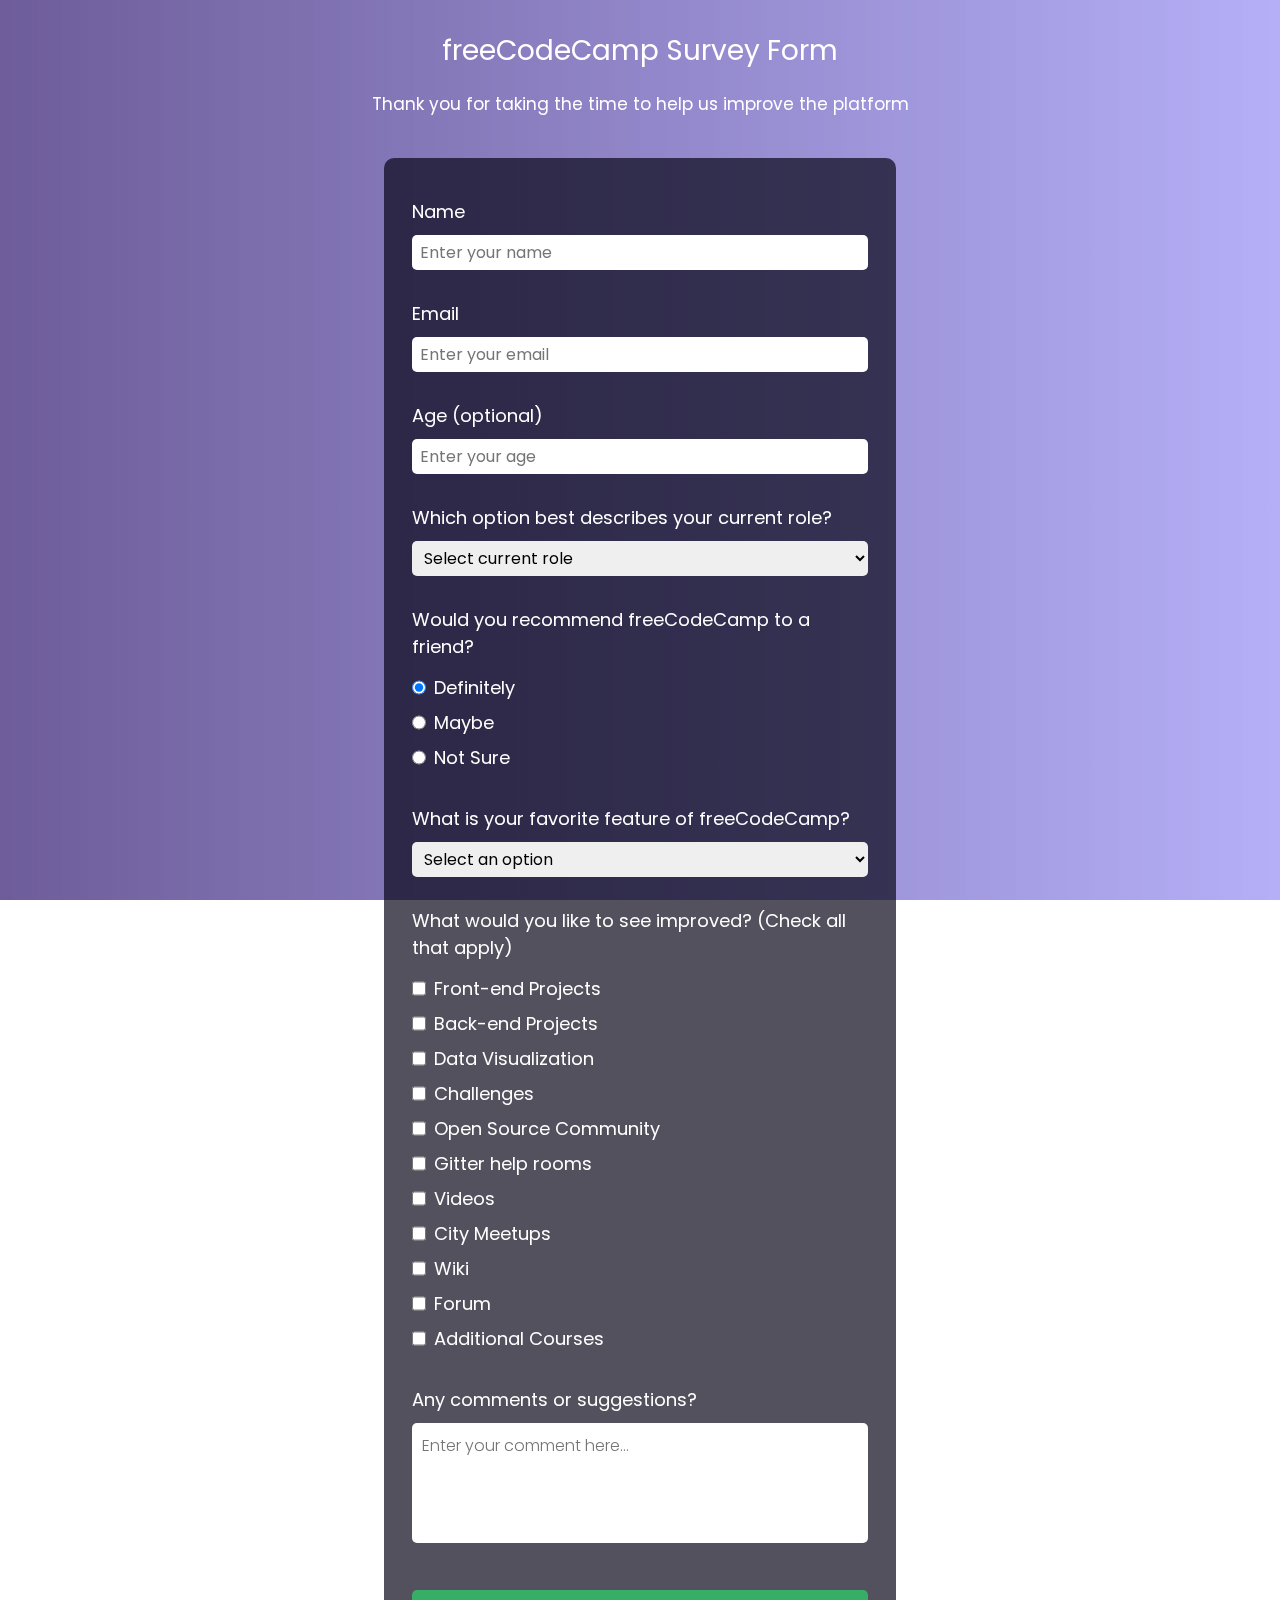
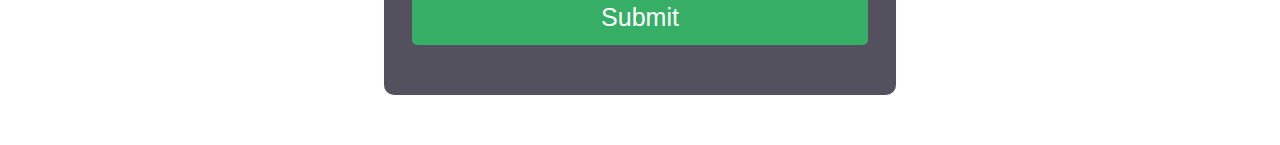
<file: 02-Landing/index.html>
<!DOCTYPE html>
<html lang="en">

<head>
  <meta charset="UTF-8" />
  <meta http-equiv="X-UA-Compatible" content="IE=edge" />
  <meta name="viewport" content="width=device-width, initial-scale=1.0" />
  <link rel="stylesheet" href="./styles.css" />
  <title>Second Landing</title>
</head>

<body>

  <div class="container-layer"></div>

  <main class="main-content">
    <header class="freeCodeCamp-header">
      <div class="container-title-h1">
        <h1 id="title">freeCodeCamp Survey Form</h1>
      </div>
      <div class="container-title-h3">
        <p id="description">Thank you for taking the time to help us improve the platform</p>
      </div>
    </header>

    <form class="survey-form" id="survey-form">
      <div class="container-field name-field">
        <label id="name-label" class="title-field name-field" for="name">Name</label>
        <input type="text" name="name" id="name" placeholder="Enter your name" required/>
      </div>

      <div class="container-field container-email-field">
        <label id="email-label" class="title-field" for="email">Email</label>
        <input type="email" name="email" id="email" placeholder="Enter your email" required/>
      </div>

      <div class="container-field container-age-field">
        <label id="number-label" class="title-field" for="age">Age (optional)</label>
        <input type="number" min="10" max="99" name="age" id="number" placeholder="Enter your age"/>
      </div>

      <div class="container-field container-role-field">
        <label class="title-field" for="role">Which option best describes your current role?</label>
        <select name="role" id="dropdown">
          <option value="choose">Select current role</option>
          <option value="student">Student</option>
          <option value="job">Full Time Job</option>
          <option value="learner">Full Time Learner</option>
          <option value="preferNo">Prefer not to say</option>
          <option value="other">Other</option>
        </select>
      </div>

      <div class="container-field container-to-recommend">
        <div class="title-field" class="container-p">
          <p>Would you recommend freeCodeCamp to a friend?</p>
        </div>

        <div class="container-radio-definitely container-radio">
          <input type="radio" name="user-recommend" id="definitely" value="definitely" checked/>
          <label for="definitely"></label>
            Definitely
          </label>
        </div>
        <div class="container-radio-maybe container-radio">
          <input type="radio" name="user-recommend" id="maybe" value="maybe" />
          <label for="maybe">Maybe</label>
        </div>
        <div class="container-radio-notSure container-radio">
          <input type="radio" name="user-recommend" id="notSure" value="notSure" />
          <label for="notSure">Not Sure</label>
        </div>
      </div>

      <div class="container-field future-field-container">
        <label class="title-field" for="role">What is your favorite feature of freeCodeCamp?</label>
        <select name="role" id="">
          <option value="choose">Select an option</option>
          <option value="challenges">Challenges</option>
          <option value="projects">Projects</option>
          <option value="community">Community</option>
          <option value="open-source">Open Source</option>
        </select>
      </div>

      <div class="container-field container-improvement">
        <div class="title-field paragraph-enhancement-container">
          <p>What would you like to see improved? (Check all that apply)</p>
        </div>
        <div class="container-checkbox">
          <input type="checkbox" name="improvements" id="front" value="front-end-projects">
          <label for="front">Front-end Projects</label>
        </div>
        <div class="container-checkbox">
          <input type="checkbox" name="improvements" id="back" value="back-end-projects">
          <label for="back">Back-end Projects</label>
        </div>
        <div class="container-checkbox">
          <input type="checkbox" name="improvements" id="data" value="data-visualization">
          <label for="data">Data Visualization</label>
        </div>
        <div class="container-checkbox">
          <input type="checkbox" name="improvements" id="challenges" value="challenges">
          <label for="challenges">Challenges</label>
        </div>
        <div class="container-checkbox">
          <input type="checkbox" name="improvements" id="open-source-comm" value="open-source-community">
          <label for="open-source-comm">Open Source Community</label>
        </div>
        <div class="container-checkbox">
          <input type="checkbox" name="improvements" id="gitter-help-rooms" value="gitter-help-rooms">
          <label for="gitter-help-rooms">Gitter help rooms</label>
        </div>
        <div class="container-checkbox">
          <input type="checkbox" name="improvements" id="videos" value="videos">
          <label for="videos">Videos</label>
        </div>
        <div class="container-checkbox">
          <input type="checkbox" name="improvements" id="city-meetups" value="city-meetups">
          <label for="city-meetups">City Meetups</label>
        </div>
        <div class="container-checkbox">
          <input type="checkbox" name="improvements" id="wiki" value="wiki">
          <label for="wiki">Wiki</label>
        </div>
        <div class="container-checkbox">
          <input type="checkbox" name="improvements" id="forum" value="forum">
          <label for="forum">Forum</label>
        </div>
        <div class="container-checkbox">
          <input type="checkbox" name="improvements" id="additional-courses" value="additional-courses">
          <label for="additional-courses">Additional Courses</label>
        </div>
      </div>

      <div class="container-field container-tips">
        <div class="title-field container">
          <p>Any comments or suggestions?</p>
        </div>

        <div class="container-text-area">
          <textarea name="suggestions" id="tips" placeholder="Enter your comment here..."></textarea>
        </div>
      </div>

      <div class="container-field container-btn">
        <button type="submit" id="submit">
          Submit
        </button>
      </div>
    </form>
  </main>

  <script src="https://cdn.freecodecamp.org/testable-projects-fcc/v1/bundle.js"></script>
</body>

</html>
</file>
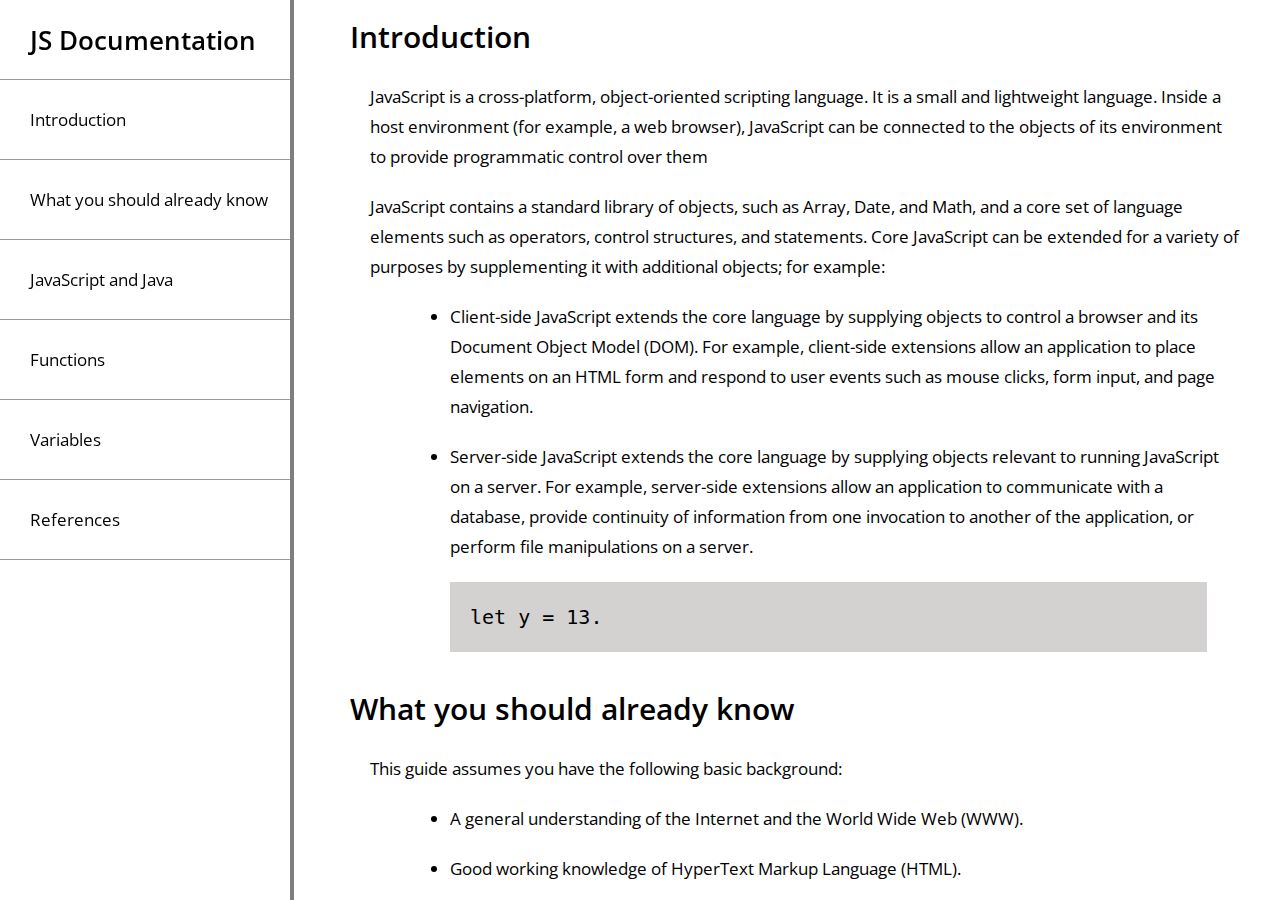
<file: 04-Landing/index.html>
<!DOCTYPE html>
<html lang="en">

<head>
  <meta charset="UTF-8" />
  <meta http-equiv="X-UA-Compatible" content="IE=edge" />
  <meta name="viewport" content="width=device-width, initial-scale=1.0" />
  <link rel="stylesheet" href="./styles.css" />
  <title>Fourth Landing</title>
</head>

<body>

  <nav id="navbar" class="nav-bar">
    <header>JS Documentation</header>
    <a href="#Introduction" class="nav-link">Introduction</a>
    <a href="#What_you_should_already_know" class="nav-link">What you should already know</a>
    <a href="#JavaScript_and_Java" class="nav-link">JavaScript and Java</a>
    <a href="#Functions" class="nav-link">Functions</a>
    <a href="#Variables" class="nav-link">Variables</a>
    <a href="#References" class="nav-link">References</a>
  </nav>

  <main id="main-doc" class="main-content">

    <section id="Introduction" class="main-section">

      <header>Introduction</header>

      <p>
        JavaScript is a cross-platform, object-oriented scripting language. It
        is a small and lightweight language. Inside a host environment (for
        example, a web browser), JavaScript can be connected to the objects of
        its environment to provide programmatic control over them
      </p>
      <p>
        JavaScript contains a standard library of objects, such as Array,
        Date, and Math, and a core set of language elements such as operators,
        control structures, and statements. Core JavaScript can be extended
        for a variety of purposes by supplementing it with additional objects;
        for example:
      </p>

      <ul>
        <li>
          Client-side JavaScript extends the core language by supplying
          objects to control a browser and its Document Object Model (DOM).
          For example, client-side extensions allow an application to place
          elements on an HTML form and respond to user events such as mouse
          clicks, form input, and page navigation.
        </li>
        <li>
          Server-side JavaScript extends the core language by supplying
          objects relevant to running JavaScript on a server. For example,
          server-side extensions allow an application to communicate with a
          database, provide continuity of information from one invocation to
          another of the application, or perform file manipulations on a
          server.
        </li>
      </ul>

      <div class="code-container">
        <code class="code">
          let y = 13.
        </code>
      </div>
    </section>

    <section id="What_you_should_already_know" class="main-section">

      <header>What you should already know</header>

      <p>
        This guide assumes you have the following basic background:
      </p>

      <ul>
        <li>
          A general understanding of the Internet and the World Wide Web (WWW).
        </li>
        <li>
          Good working knowledge of HyperText Markup Language (HTML).
        </li>
        <li>
          Some programming experience. If you are new to programming, try one of the tutorials linked on the main page
          about JavaScript.
        </li>
      </ul>

      <ul>
        <li>
          A general understanding of the Internet and the World Wide Web (WWW).
        </li>
        <li>
          Good working knowledge of HyperText Markup Language (HTML).
        </li>
        <li>
          Some programming experience. If you are new to programming, try one of the tutorials linked on the main page
          about JavaScript.
        </li>
      </ul>
    </section>

    <section id="JavaScript_and_Java" class="main-section">

      <header>Javascript and Java</header>

      <p>
        JavaScript and Java are similar in some ways but fundamentally different in some others. The JavaScript language
        resembles Java but does not have Java's static typing and strong type checking. JavaScript follows most Java
        expression syntax, naming conventions and basic control-flow constructs which was the reason why it was renamed
        from LiveScript to JavaScript.
      </p>
      <p>
        In contrast to Java's compile-time system of classes built by declarations, JavaScript supports a runtime system
        based on a small number of data types representing numeric, Boolean, and string values. JavaScript has a
        prototype-based object model instead of the more common class-based object model. The prototype-based model
        provides dynamic inheritance; that is, what is inherited can vary for individual objects. JavaScript also
        supports functions without any special declarative requirements. Functions can be properties of objects,
        executing as loosely typed methods.
      </p>

      <div class="code-container">
        <code class="code">
          if (true) { var x = 5; } console.log(x); // 5
        </code>
      </div>

    </section>

    <section id="Functions" class="main-section">

      <header>Functions</header>

      <p>
        To get started with writing JavaScript, open the Scratchpad and write your first "Hello world" JavaScript code:
      </p>

      <div class="code-container">
        <code>
          function greetMe(yourName) { alert("Hello " + yourName); }
          greetMe("World");
        </code>
      </div>

      <p>
        Select the code in the pad and hit Ctrl+R to watch it unfold in your browser!
      </p>
    </section>

    <section id="Variables" class="main-section">

      <header>Variables</header>

      <p>
        You use variables as symbolic names for values in your application. The names of variables, called identifiers,
        conform to certain rules.
      </p>

      <p>
        A JavaScript identifier must start with a letter, underscore (_), or dollar sign ($); subsequent characters can
        also be digits (0-9). Because JavaScript is case sensitive, letters include the characters "A" through "Z"
        (uppercase) and the characters "a" through "z" (lowercase).
      </p>

      <div class="code-container">
        <code class="code">
          x = 42.
        </code>
      </div>

      <p>
        You can use ISO 8859-1 or Unicode letters such as å and ü in identifiers. You can also use the Unicode escape
        sequences as characters in identifiers. Some examples of legal names are Number_hits, temp99, and _name.
      </p>

      <div class="code-container">
        <code class="code">
          var x = 42.
        </code>
      </div>
    </section>

    <section id="References" class="main-section">

      <header>References</header>

      <ul>
        <li>
          All the documentation in this page is taken from <a href="https://developer.mozilla.org/en-US/docs/Web/JavaScript/Guide" target="_alt">MDN</a>.
        </li>
      </ul>
    </section>

  </main>

  <script src="https://cdn.freecodecamp.org/testable-projects-fcc/v1/bundle.js"></script>
</body>

</html>
</file>
<file: 02-Landing/styles.css>
@import url("https://fonts.googleapis.com/css2?family=Poppins:wght@100;200;300;400&display=swap");

* {
  margin: 0rem;
  padding: 0rem;
  box-sizing: border-box;
}

:root {
  --fuente-poppins: "Poppins", sans-serif;
  --color-strong-blue: rgba(8, 7, 24, 0.7);
  --color-strong-violet: rgba(73, 52, 128, 0.8);
  --color-soft-violet: rgba(131, 122, 243, 0.6);
  --color-medium-violet: hsla(257, 42%, 25%, 0.8);
}

html {
  font-size: 62.5%; /* 1REM = 10px */
  /* scroll-behavior: smooth; */
}

body {
  color: white;
  font-size: 1.7rem;
  font-family: var(--fuente-poppins);
  line-height: 1.5;
}

.container-layer{
  position: fixed;
  top: 0;
  left: 0;
  width: 100%;
  min-height: 100vh;
  display: flex;
  flex-direction: column;
  background: linear-gradient(90deg,
  var(--color-strong-violet),
  var(--color-soft-violet)), url("https://cdn.freecodecamp.org/testable-projects-fcc/images/survey-form-background.jpeg");
  background-repeat: no-repeat;
  background-size: cover;
  background-position: 50% 10%;
}

.main-content {
  position: absolute;
  top: 0;
  left: 0;
  width: 100%;
  min-height: 100vh;
  display: flex;
  flex-direction: column;
}

.freeCodeCamp-header {
  display: flex;
  flex-direction: column;
  align-items: center;
  padding-top: 3rem;
}

.freeCodeCamp-header h1,
.freeCodeCamp-header h3 {
  color: white;
  text-align: center;
}

.container-title-h1 {
  margin-bottom: 2rem;
}

.container-title-h1 h1 {
  font-weight: 400;
  font-size: 2.8rem;
}
@media only screen and (min-width: 320px) and (min-height: 450px) {
  .container-title-h1 h1 {
    padding: 0 0.5%;
  }
}
@media only screen and (max-width: 3072px) and (orientation: landscape) {
  .container-title-h1 h1 {
    padding: 0 0%;
  }
}
@media only screen and (max-width: 320px) and (orientation: landscape) {
  .container-title-h1 h1 {
    padding: 0 0.5%;
  }
}

.container-title-h3 h3 {
  font-size: 1.7rem;
  font-weight: 200;
  font-style: italic;
}

.survey-form {
  margin: 4rem auto 5rem auto;
  width: 95%;
  background-color: var(--color-strong-blue);
  border-radius: 10px;
  display: flex;
  flex-direction: column;
  align-items: center;
  font-size: 1.7rem;
}
@media only screen and (min-width: 570px) and (min-height: 1000px) {
  .survey-form {
    width: 90%;
    font-size: 1.8rem;
  }
}
@media only screen and (max-width: 3072px) and (orientation: landscape) {
  .survey-form {
    width: 20%;
    font-size: 1.8rem;
  }
}
@media only screen and (max-width: 1520px) and (orientation: landscape) {
  .survey-form {
    width: 40%;
  }
}
@media only screen and (max-width: 1024px) and (orientation: landscape) {
  .survey-form {
    width: 50%;
  }
}
@media only screen and (max-width: 740px) and (orientation: landscape) {
  .survey-form {
    width: 65%;
  }
}
@media only screen and (max-width: 480px) and (orientation: landscape) {
  .survey-form {
    width: 80%;
  }
}
@media only screen and (max-width: 320px) and (orientation: landscape) {
  .survey-form {
    width: 90%;
  }
}

/* input::placeholder {
  font-size: 1.6rem;
} */

.container-field {
  width: 89%;
  display: flex;
  flex-direction: column;
  margin-bottom: 3rem;
}

.container-field .name-field {
  padding-top: 2rem;
}
@media only screen and (max-width: 3072px) and (orientation: landscape) {
  .container-field .name-field {
    padding-top: 4rem;
  }
}
@media only screen and (max-width: 812px) and (orientation: landscape) {
  .container-field .name-field {
    padding-top: 2rem;
  }
}

.title-field {
  margin-bottom: 1rem;
}

.container-to-recommend div,
.container-improvement div {
  display: flex;
  align-items: center;
}

.container-to-recommend div label,
.container-improvement div label {
  padding-left: 5%;
}
@media only screen and (min-width: 320px) and (min-height: 480px) {
  .container-to-recommend div label,
  .container-improvement div label {
    padding-left: 3%;
  }
}
@media only screen and (min-width: 700px) and (min-height: 1000px) {
  .container-to-recommend div label,
  .container-improvement div label {
    padding-left: 2%;
  }
}
@media only screen and (max-width: 3072px) and (orientation: landscape) {
  .container-to-recommend div label,
  .container-improvement div label {
    padding-left: 1.7%;
  }
}

.container-field input,
.container-field select {
  font-family: var(--fuente-poppins);
  height: 3.5rem;
  padding-left: 1.7%;
  font-size: 1.6rem;
  border-radius: 5px;
  border: none;
}

.container-radio input,
.container-improvement input {
  width: 8%;
}
@media only screen and (min-width: 320px) and (min-height: 450px) {
  .container-radio input,
  .container-improvement input {
    width: 6%;
  }
}
@media only screen and (min-width: 370px) and (min-height: 600px) {
  .container-radio input,
  .container-improvement input {
    width: 5%;
  }
}
@media only screen and (min-width: 600px) and (min-height: 1000px) {
  .container-radio input,
  .container-improvement input {
    width: 3.5%;
  }
}
@media only screen and (min-width: 700px) and (min-height: 1000px) {
  .container-radio input,
  .container-improvement input {
    width: 3%;
  }
}
@media only screen and (max-width: 3072px) and (orientation: landscape) {
  .container-radio input,
  .container-improvement input {
    width: 3%;
  }
}
@media only screen and (max-width: 812px) and (orientation: landscape) {
  .container-radio input,
  .container-improvement input {
    width: 4%;
  }
}
@media only screen and (max-width: 320px) and (orientation: landscape) {
  .container-radio input,
  .container-improvement input {
    width: 5%;
  }
}

.container-text-area textarea {
  width: 100%;
  height: 12rem;
  font-size: 1.6rem;
  font-family: var(--fuente-poppins);
  font-weight: 300;
  padding: 1rem;
  border-radius: 5px;
  border: none;
  resize: none;
}

.container-btn {
  padding: 0rem;
  margin: 1rem 0 5rem 0;
  border-radius: 5px;
}

.container-btn button{
  width: 100%;
  height: 100%;
  background-color: hsl(143, 52%, 45%);
  border: none;
  color: white;
  font-size: 2.5rem;
  padding: 1.3rem;
  font-weight: 400;
  border-radius: 5px;
  transition: background-color 2s ease, color 2s ease;
  cursor: pointer;
}

.container-btn button:hover {
  background-color: hsl(143, 100%, 50%);
  color: black;
  font-weight: 600;
}
</file>
<file: 04-Landing/styles.css>
@import url('https://fonts.googleapis.com/css2?family=Open+Sans:wght@300;400&display=swap');

*{
  margin: 0rem;
  padding: 0rem;
  box-sizing: border-box;
}

:root{
  --color-black: rgba(0, 0, 0);
  --color-strong-violet: rgba(252, 8, 252, 0.7);
  --color-soft-violet: rgba(247, 113, 113, 0.6);
  --fuente-openSans: 'Open Sans', Arial, sans-serif;
}

html{
  font-size: 62.5%; /* 1rem = 10px*/
  scroll-behavior: smooth;
}

body{
  color: var(--color-black);
  font-size: 2rem;
  font-family: var(--fuente-openSans);
  line-height: 3rem;
}

.nav-bar{
  /* border: 1px solid blue; */
  min-width: 23%;
  height: 100%;
  position: fixed;
  top: 0;
  left: 0;
  overflow-y: scroll;
  border-right: 4px solid rgb(127, 126, 126);
}
/************* 800x600 **************/
@media only screen and (min-width: 800px) and (min-height: 600px){
  .nav-bar {
    
  }
}

.nav-bar header,
.nav-bar a{
  border-bottom: 1px solid rgb(154, 153, 153);
  color: var(--color-black);
  display: flex;
  font-size: 1.7rem;
  font-weight: 400;
  flex-direction: column;
  height: 8rem;
  justify-content: center;
  padding-left: 3rem;
  text-decoration: none;
}

.nav-bar header{
  font-size: 2.6rem;
  font-weight: 600;
}

.main-content{
  /* border: 1px solid red; */
  height: 100vh;
  position: absolute;
  top: 0;
  left: 35rem;
  overflow-y: scroll;
  padding-right: 4rem;
  display: flex;
  flex-direction: column;
}

.main-section header{
  font-size: 3rem;
  font-weight: 600;
  padding: 2.2rem 0 3rem 0;
}

.main-section p{
  padding-left: 2rem;
}

.main-section p,
.main-section li{
  font-size: 1.7rem;
  margin-bottom: 2rem;
}

.main-section ul{
  padding-left: 10rem;
}

.code-container{
  width: 85%;
  margin-left: 10rem;
  margin-bottom: 2rem;
  background-color: rgb(212, 209, 209);
  padding: 2rem;
}

.code{
  text-align: left;
}
</file>
